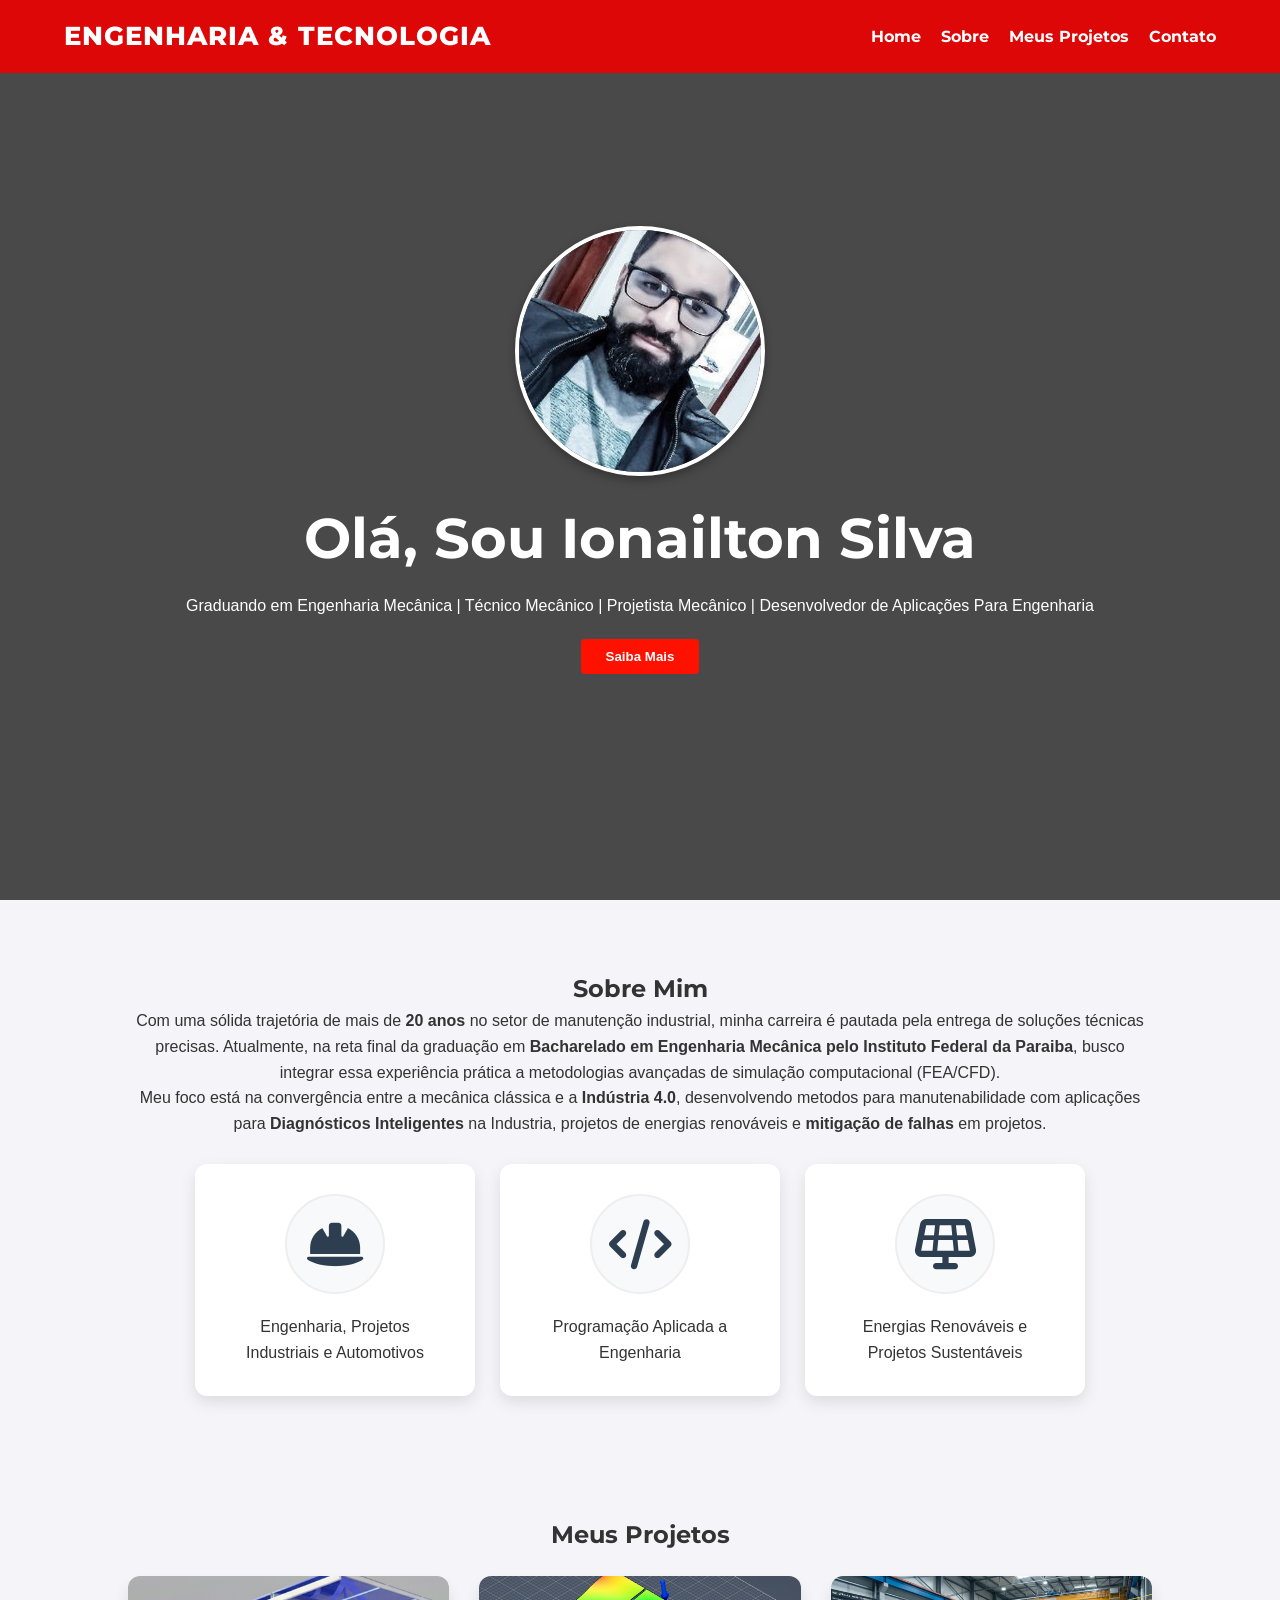
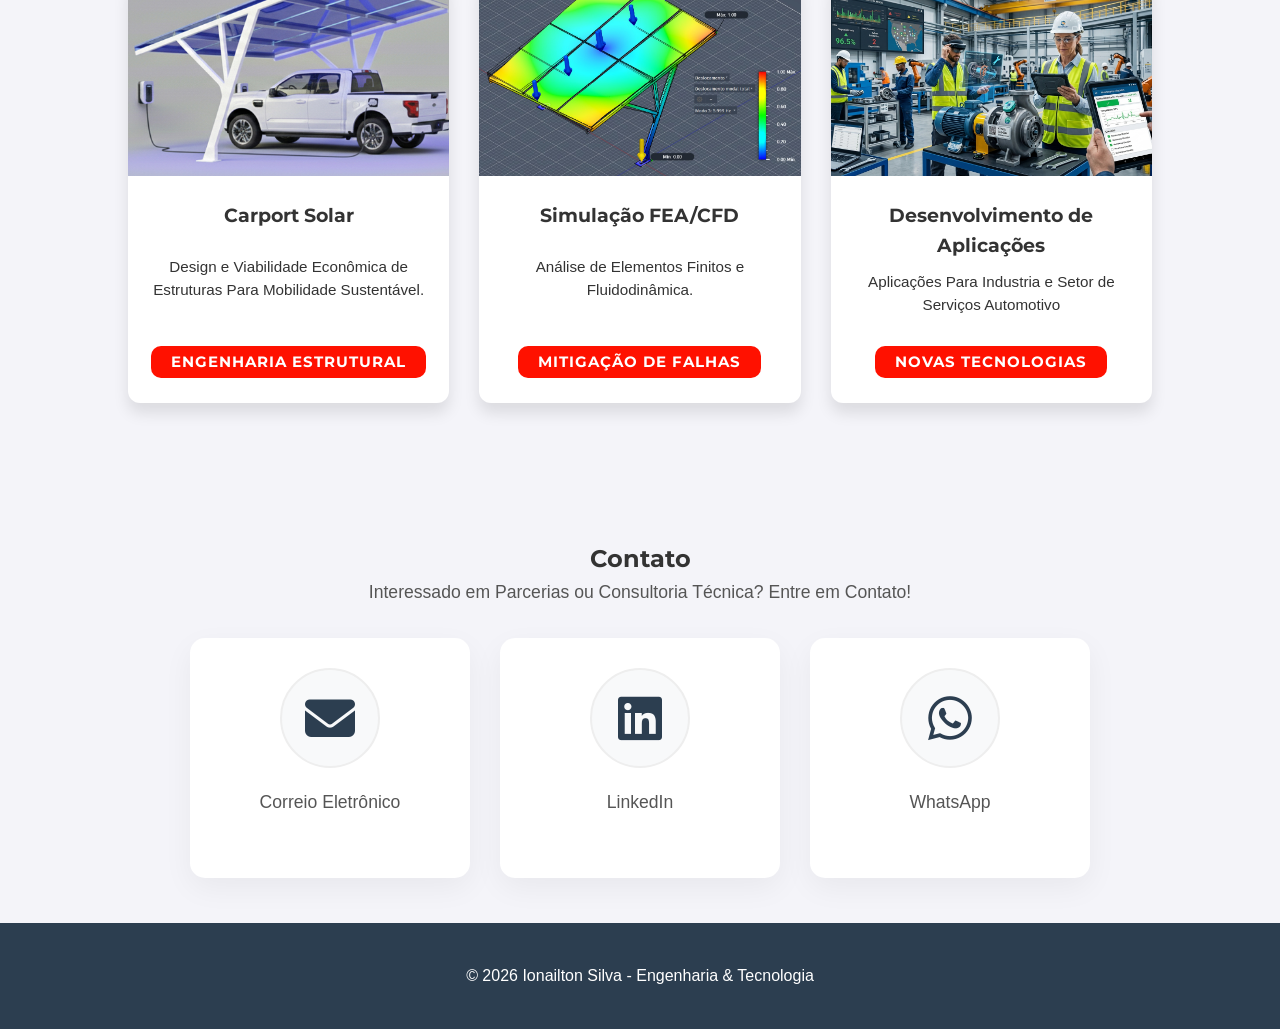
<file: index.html>
<!DOCTYPE html>
<html lang="pt-br">

<head>
    <!-- Configuração de charset para suportar acentos -->
    <meta charset="UTF-8">

    <!-- Responsividade: essencial para mobile -->
    <meta name="viewport" content="width=device-width, initial-scale=1.0">

    <!-- Título da página (REMOVIDO ~ inválido) -->
    <title>Portfólio Profissional | Ionailton Silva</title>

    <!-- Otimização de carregamento de fontes -->
    <link rel="preconnect" href="https://fonts.googleapis.com">
    <link rel="preconnect" href="https://fonts.gstatic.com" crossorigin>

    <!-- Importação de fontes -->
    <link href="https://fonts.googleapis.com/css2?family=Montserrat:wght@700&family=Roboto:wght@400;500&display=swap"
        rel="stylesheet">

    <!-- Seu CSS principal -->
    <link rel="stylesheet" href="css/style.css">

    <!-- Ícones (Font Awesome) -->
    <link rel="stylesheet" href="https://cdnjs.cloudflare.com/ajax/libs/font-awesome/6.4.0/css/all.min.css">
</head>

<!-- Google tag (gtag.js) -->
<script async src="https://www.googletagmanager.com/gtag/js?id=G-FJSV3Y4RK9"></script>
<script>
    window.dataLayer = window.dataLayer || [];
    function gtag() { dataLayer.push(arguments); }
    gtag('js', new Date());

    gtag('config', 'G-FJSV3Y4RK9');
</script>

<body>

    <!-- ================= NAVBAR ================= -->
    <nav id="navbar">
        <div class="logo">Engenharia & Tecnologia</div>

        <!-- Menu de navegação -->
        <ul>
            <li><a href="#home">Home</a></li>
            <li><a href="#sobre">Sobre</a></li>
            <li><a href="#projetos">Meus Projetos</a></li>
            <li><a href="#contato">Contato</a></li>
        </ul>
    </nav>

    <!-- ================= HEADER (HERO) ================= -->
    <header id="home">
        <div class="hero-text">

            <!-- Imagem de perfil (IMPORTANTE: manter leve para mobile) -->
            <img src="img/perfil.jpg" alt="Foto de Ionailton Silva" class="foto-perfil">

            <h1>Olá, Sou Ionailton Silva</h1>

            <!-- Descrição profissional -->
            <p>
                Graduando em Engenharia Mecânica | Técnico Mecânico | Projetista Mecânico | Desenvolvedor de Aplicações
                Para Engenharia
            </p>

            <!-- Botão com navegação interna -->
            <button onclick="window.location.href='#sobre'">
                Saiba Mais
            </button>
        </div>
    </header>

    <!-- ================= SOBRE ================= -->
    <section id="sobre">
        <h2>Sobre Mim</h2>

        <!-- Texto institucional -->
        <p>
            Com uma sólida trajetória de mais de <strong>20 anos</strong> no setor de manutenção industrial, minha
            carreira é pautada pela entrega de soluções técnicas precisas. Atualmente, na reta final da graduação em
            <strong>Bacharelado em Engenharia Mecânica pelo Instituto Federal da Paraiba</strong>,
            busco integrar essa experiência prática a metodologias avançadas de simulação computacional (FEA/CFD).
        </p>

        <p>
            Meu foco está na convergência entre a mecânica clássica e a <strong>Indústria 4.0</strong>, desenvolvendo
            metodos para manutenabilidade com aplicações para <strong>Diagnósticos Inteligentes</strong> na Industria,
            projetos de energias renováveis e
            <strong>mitigação de falhas</strong> em projetos.
        </p>

        <!-- Cards de habilidades -->
        <div class="skills">

            <div class="skill-card">
                <div class="icon-box">
                    <i class="fa-solid fa-helmet-safety icone-grande"></i>
                </div>
                <p>Engenharia, Projetos Industriais e Automotivos</p>
            </div>

            <div class="skill-card">
                <div class="icon-box">
                    <i class="fa-solid fa-code icone-grande"></i>
                </div>
                <p>Programação Aplicada a Engenharia</p>
            </div>

            <div class="skill-card">
                <div class="icon-box">
                    <i class="fa-solid fa-solar-panel icone-grande"></i>
                </div>
                <p>Energias Renováveis e Projetos Sustentáveis</p>
            </div>

        </div>
    </section>

    <!-- ================= PROJETOS ================= -->
    <section id="projetos">
        <h2>Meus Projetos</h2>

        <!-- Grid de projetos -->
        <div class="projeto-grid">

            <div class="projeto-card">
                <div class="projeto-capa">
                    <img src="img/Projetos-Foto-Voltaicos.jpg" alt="Projeto de carport solar">
                </div>
                <div class="projeto-info">
                    <h3>Carport Solar</h3>
                    <p>Design e Viabilidade Econômica de Estruturas Para Mobilidade Sustentável.</p>
                    <span class="tag">Engenharia Estrutural</span>
                </div>
            </div>

            <div class="projeto-card">
                <div class="projeto-capa">
                    <img src="img/analise-estrutural.jpg" alt="Simulação estrutural FEA">
                </div>
                <div class="projeto-info">
                    <h3>Simulação FEA/CFD</h3>
                    <p>Análise de Elementos Finitos e Fluidodinâmica.</p>
                    <span class="tag">Mitigação de Falhas</span>
                </div>
            </div>

            <div class="projeto-card">
                <div class="projeto-capa">
                    <img src="img/aplicacoes.png" alt="Aplicação de diagnóstico industrial">
                </div>
                <div class="projeto-info">
                    <h3>Desenvolvimento de Aplicações</h3>
                    <p>Aplicações Para Industria e Setor de Serviços Automotivo</p>
                    <span class="tag">Novas Tecnologias</span>
                </div>
            </div>

        </div>
    </section>

    <!-- ================= CONTATO ================= -->
    <section id="contato">
        <h2>Contato</h2>
        <p>Interessado em Parcerias ou Consultoria Técnica? Entre em Contato!</p>

        <div class="contato-container">

            <!-- CORREÇÃO: fechamento da tag <a> -->
            <div class="contato-card">
                <a href="mailto:ionailtonsilva@gmail.com?subject=Contato%20via%20Portfólio&body=Olá%20Ionailton,">
                    <div class="icon-box">
                        <i class="fa-solid fa-envelope icone-grande"></i>
                    </div>
                    <p>Correio Eletrônico</p>
                </a>
            </div>

            <div class="contato-card">
                <a href="https://www.linkedin.com/in/ionailton-silva/" target="_blank">
                    <div class="icon-box">
                        <i class="fa-brands fa-linkedin icone-grande"></i>
                    </div>
                    <p>LinkedIn</p>
                </a>
            </div>

            <div class="contato-card">
                <a href="https://wa.me/5583988035469" target="_blank">
                    <div class="icon-box">
                        <i class="fa-brands fa-whatsapp icone-grande"></i>
                    </div>
                    <p>WhatsApp</p>
                </a>
            </div>

        </div>
    </section>

    <!-- ================= RODAPÉ ================= -->
    <footer>
        <p>&copy; 2026 Ionailton Silva - Engenharia & Tecnologia</p>
    </footer>

    <!-- Script JS -->
    <script src="Javascript/javascript.js"></script>

</body>

</html>
</file>
<file: css/style.css>
/* ===================================================== */
/* 🔹 RESET E CONFIGURAÇÕES GERAIS */
/* ===================================================== */

/* Remove estilos padrão do navegador e padroniza box model */
/* ===================================================== */
/* GUIA RAPIDO DE EDICAO */
/* ===================================================== */
/* Altere os valores abaixo para controlar os espacamentos principais do site. */
/* Ordem do padding: topo | laterais | base. */
:root {
    --section-padding-desktop: 70px 10% 45px; /* Espaco geral entre secoes no desktop */
    --section-padding-mobile: 52px 5% 32px; /* Espaco geral entre secoes no celular/tablet */
    --sobre-padding-mobile: 58px 10% 42px; /* Espaco especifico da secao "Sobre Mim" no mobile */
    --projetos-padding-top-desktop: 75px; /* Espaco acima da secao "Meus Projetos" no desktop */
    --projetos-padding-top-mobile: 58px; /* Espaco acima da secao "Meus Projetos" no mobile */
    --projetos-padding-bottom-mobile: 42px; /* Espaco abaixo da secao "Meus Projetos" no mobile */
    --skills-margin-top: 28px; /* Distancia entre o texto e os cards de habilidades */
    --projeto-grid-padding: 22px 0; /* Respiro interno acima/abaixo do grid de projetos */
    --contato-text-margin-bottom: 32px; /* Distancia entre a frase de contato e os cards */
}

* {
    margin: 0; /* Remove margens padrao dos elementos */
    padding: 0; /* Remove preenchimentos padrao dos elementos */
    box-sizing: border-box; /* Faz width/height considerarem borda e padding */

    /* Fonte fallback (caso Google Fonts falhe) */
    font-family: Segoe UI, 'Tahoma', Geneva, Verdana, sans-serif; /* Fonte reserva do site */
}

/* Corpo da página */
body {
    background-color: #f4f4f9; /* Cor de fundo geral da pagina */
    /* fundo claro neutro */
    color: #333; /* Cor principal dos textos */
    /* contraste confortável */
    line-height: 1.6; /* Altura entre linhas dos textos */

    /* Melhora renderização em mobile */
    -webkit-font-smoothing: antialiased; /* Suaviza a fonte em navegadores WebKit */

    /* 🔧 MELHORIA: evita conteúdo escondido atrás da navbar fixa */
    /*padding-top: 80px;*/
}


/* ===================================================== */
/* 🔹 NAVBAR */
/* ===================================================== */

#navbar {
    display: flex; /* Organiza logo e menu lado a lado */
    justify-content: space-between; /* Coloca logo na esquerda e menu na direita */
    align-items: center; /* Centraliza os itens verticalmente */

    padding: 1rem 5%; /* Espaco interno da navbar: altura e laterais */
    background: #de0707; /* Altere aqui a cor vermelha da barra */
    /* cor principal */

    color: white; /* Cor do texto da navbar */

    position: fixed; /* Mantem a navbar fixa no topo ao rolar a pagina */
    width: 100%; /* Faz a navbar ocupar toda a largura da tela */
    top: 0; /* Gruda a navbar no topo */

    z-index: 1000; /* Garante que a navbar fique acima do conteudo */
}

/* Logo */
#navbar .logo {
    font-size: 1.6rem; /* Tamanho do texto da logo */
    font-weight: 800; /* Peso/negrito da logo */
    text-transform: uppercase; /* Deixa a logo em letras maiusculas */
    letter-spacing: 1px; /* Espaco entre letras da logo */
    text-align: center; /* Centraliza o texto da logo */

}

/* Lista de navegação */
#navbar ul {
    display: flex; /* Deixa os links do menu em linha */
    list-style: none; /* Remove as bolinhas da lista */
}

/* Links */
#navbar ul li a {
    color: white; /* Cor dos links do menu */
    text-decoration: none; /* Remove sublinhado dos links */
    margin-left: 20px; /* Distancia entre os links */
    font-weight: bold; /* Deixa os links em negrito */
    transition: 0.3s; /* Suaviza mudanca de cor no hover */
}

/* Hover */
#navbar ul li a:hover {
    color: #ff1100; /* Cor do link quando passa o mouse */
}


/* ===================================================== */
/* 🔹 NAVBAR MOBILE (MENU COLAPSÁVEL) */
/* ===================================================== */

@media (max-width: 768px) {

    #navbar {
        flex-direction: row; /* Mantem logo e botao/menu na mesma linha no mobile */
        justify-content: space-between; /* Separa logo e menu no mobile */
    }

    /* Menu escondido */
    #navbar ul {
        position: absolute; /* Permite abrir o menu abaixo da navbar */
        top: 70px; /* Distancia do menu em relacao ao topo */
        left: 0; /* Alinha o menu ao lado esquerdo da tela */
        width: 100%; /* Menu mobile ocupa toda a largura */

        background: #de0707; /* Cor de fundo do menu aberto no mobile */

        flex-direction: column; /* Links ficam um abaixo do outro */
        align-items: center; /* Centraliza links no mobile */

        max-height: 0; /* Menu fechado */
        overflow: hidden; /* Esconde links quando o menu esta fechado */

        transition: 0.3s; /* Suaviza abrir/fechar menu */
    }

    /* Menu aberto via JS */
    #navbar ul.active {
        max-height: 300px; /* Altura maxima do menu aberto */
        padding: 20px 0; /* Espaco interno vertical do menu aberto */
    }

    #navbar ul li {
        margin: 10px 0; /* Distancia vertical entre links no mobile */
    }
}


/* ===================================================== */
/* 🔹 HERO SECTION */
/* ===================================================== */

header {
    height: 100vh; /* Altura do hero: 100% da tela inicial */
    width: 100%; /* Hero ocupa toda a largura */

    /* Overlay + imagem */
    background: /* Imagem de fundo do hero com camada escura por cima */
        linear-gradient(rgba(0, 0, 0, 0.7), rgba(0, 0, 0, 0.7)),
        url('https://images.unsplash.com/photo-1517976487492-5750f3195933?q=80&w=2070&auto=format&fit=crop') no-repeat center center/cover;

    display: flex; /* Permite centralizar o conteudo do hero */
    align-items: center; /* Centraliza verticalmente */
    justify-content: center; /* Centraliza horizontalmente */
    text-align: center; /* Centraliza os textos */

    color: white; /* Cor dos textos no hero */

    /* Parallax (DESATIVADO no mobile depois) */
    background-attachment: fixed; /* Efeito parallax no desktop */
}

/* Título */
.hero-text h1 {
    font-size: 3.5rem; /* Tamanho do titulo principal */
    margin-bottom: 10px; /* Espaco abaixo do titulo */
}

/* Foto */
.hero-text .foto-perfil {
    width: 250px; /* Largura da foto no desktop */
    height: 250px; /* Altura da foto no desktop */

    border-radius: 50%; /* Deixa a foto redonda */
    object-fit: cover; /* Corta a imagem sem distorcer */

    margin: 0 auto 10px; /* Centraliza a foto e cria espaco abaixo */

    border: 4px solid #ffffff; /* Borda branca da foto */

    box-shadow: 0 4px 10px rgba(0, 0, 0, 0.3); /* Sombra da foto */
}

/* Botão */
.hero-text button {
    margin-top: 20px; /* Distancia entre o texto e o botao */
    padding: 10px 25px; /* Tamanho interno do botao */

    background-color: #ff1100; /* Cor do botao */
    border: none; /* Remove borda padrao */

    color: white; /* Cor do texto do botao */
    font-weight: bold; /* Texto do botao em negrito */

    border-radius: 4px; /* Arredondamento do botao */
    cursor: pointer; /* Mostra cursor de clique */

    transition: all 0.3s ease; /* Suaviza hover do botao */
}

.hero-text button:hover {
    background-color: #5b5959; /* Cor do botao ao passar o mouse */
    transform: translateY(-3px); /* Move levemente para cima no hover */
}


/* ===================================================== */
/* 🔹 SEÇÕES GERAIS */
/* ===================================================== */

section {
    padding: var(--section-padding-desktop); /* Ajuste em :root para mudar o espaco das secoes no desktop */
    text-align: center; /* Centraliza titulos e textos das secoes */
}


/* ===================================================== */
/* 🔹 SKILLS */
/* ===================================================== */

.skills {
    display: flex; /* Coloca os cards de habilidades lado a lado */
    justify-content: center; /* Centraliza os cards */
    gap: 25px; /* Distancia entre cards de habilidades */

    margin-top: var(--skills-margin-top); /* Distancia entre texto/titulo e cards de habilidades */
    flex-wrap: wrap; /* Permite quebrar cards para outra linha quando faltar espaco */
}

.skill-card {
    background: white; /* Fundo dos cards de habilidades */
    padding: 30px; /* Espaco interno dos cards */

    border-radius: 12px; /* Arredondamento dos cards */
    box-shadow: 0 6px 15px rgba(0, 0, 0, 0.1); /* Sombra dos cards */

    width: 280px; /* Largura fixa dos cards no desktop */
    transition: 0.3s; /* Suaviza animacao no hover */
}

.skill-card:hover {
    transform: translateY(-5px); /* Move o card para cima no hover */
}

/* Ícones */
.icon-box {
    width: 100px; /* Largura do circulo do icone */
    height: 100px; /* Altura do circulo do icone */

    background-color: #f8f9fa; /* Fundo do circulo do icone */
    border-radius: 50%; /* Deixa o fundo do icone redondo */

    display: flex; /* Centraliza o icone dentro do circulo */
    align-items: center; /* Centraliza verticalmente o icone */
    justify-content: center; /* Centraliza horizontalmente o icone */

    margin: 0 auto 20px; /* Centraliza o circulo e cria espaco abaixo */

    border: 2px solid #eee; /* Borda suave do circulo */
}

.icone-grande {
    font-size: 50px !important; /* Tamanho dos icones */
    color: #2c3e50; /* Cor padrao dos icones */
}


/* ===================================================== */
/* 🔹 PROJETOS */
/* ===================================================== */

.projeto-grid {
    display: grid; /* Cria a grade de cards de projetos */
    padding: var(--projeto-grid-padding); /* Respiro interno do grid de projetos */
    /* Grelha flexível base */
    grid-template-columns: repeat(auto-fit, minmax(300px, 1fr)); /* Colunas responsivas: minimo 300px por card */
    gap: 30px; /* Distancia entre os cards de projeto */
    width: 100%; /* Ocupa toda a largura disponivel da secao */
}

/* 🔧 CORREÇÃO: Força 3 colunas exatas apenas em ecrãs grandes (Desktop) */
@media (min-width: 1024px) {
    .projeto-grid {
        grid-template-columns: repeat(3, 1fr); /* Mantem 3 colunas em telas grandes */
    }
}

.projeto-card {
    background: #fff; /* Fundo dos cards de projeto */
    border-radius: 12px; /* Arredondamento dos cards */
    overflow: hidden; /* Impede imagem de sair do card arredondado */
    box-shadow: 0 10px 15px rgba(0, 0, 0, 0.1); /* Sombra dos cards */
    transition: transform 0.3s ease; /* Suaviza animacao no hover */

    /* REMOVA qualquer height fixo se existir e use min-height */
    min-height: 365px; /* Altura minima dos cards de projeto */
    /* Isso garante que o card tenha uma altura mínima robusta */
    display: flex; /* Organiza imagem e texto dentro do card */
    flex-direction: column; /* Coloca capa acima das informacoes */
}

.projeto-card:hover {
    transform: translateY(-8px); /* Move o card para cima no hover */
}

.projeto-capa {
    height: 200px; /* Altura da imagem/capa do projeto */
    overflow: hidden; /* Corta excesso da imagem */
}

.projeto-capa img {
    width: 100%; /* Imagem ocupa toda a largura do card */
    height: 100%; /* Imagem ocupa toda a altura da capa */
    object-fit: cover; /* Corta imagem sem distorcer */
}

#projetos {
    padding-top: var(--projetos-padding-top-desktop); /* Espaco acima da secao de projetos no desktop */
    /* Mantém respiro entre as seções sem alongar demais a página */
}

.projeto-info h3 {
    margin-bottom: 10px; /* Espaco abaixo do titulo do projeto */
    /* espaço abaixo do título */
}

.projeto-info {
    padding: 25px 17px; /* Espaco interno da area de texto do projeto */
    text-align: center; /* Centraliza texto do projeto */
    flex-grow: 1; /* Faz o texto ocupar o espaco restante do card */
    display: flex; /* Permite alinhar titulo, texto e tag */
    flex-direction: column; /* Empilha titulo, texto e tag */
    justify-content: space-between; /* Distribui o conteudo verticalmente */
    align-items: center; /* Centraliza a tag e os textos */
    /* 🔧 CORREÇÃO: Impede o botão vermelho de esticar */
}

.projeto-info p {
    margin-bottom: 20px; /* Espaco abaixo da descricao do projeto */
    font-size: 0.95rem; /* Tamanho da descricao */
    line-height: 1.5; /* Altura entre linhas da descricao */
}

.tag {
    /* Correção da etiqueta (tag) para evitar cortes no texto */
    display: inline-block; /* Permite definir padding na tag */
    background: #ff1100; /* Cor de fundo da tag */
    color: white; /* Cor do texto da tag */
    padding: 8px 20px; /* Espaco interno da tag */
    /* Aumentamos o espaço interno (respiro) */
    border-radius: 10px; /* Arredondamento da tag */
    /* Visual mais quadrado e robusto, evita cortar as letras nas pontas */
    font-family: 'Montserrat', sans-serif; /* Fonte da tag */
    font-size: 0.95rem; /* Tamanho do texto da tag */
    font-weight: 700; /* Negrito da tag */
    margin-top: 10px; /* Espaco acima da tag */
    text-transform: uppercase; /* Texto da tag em maiusculas */
    letter-spacing: 1px; /* Espaco entre letras da tag */
    line-height: 1; /* Centraliza melhor o texto verticalmente */
    /* Garante que o texto fique centralizado verticalmente */
    border: none; /* Remove borda da tag */

}


/* ===================================================== */
/* 🔹 CONTATO */
/* ===================================================== */
#contato p {
    margin-bottom: var(--contato-text-margin-bottom); /* Distancia entre a frase de contato e os cards */
    /* Afasta a frase "Interessado em Parcerias..." dos cards */
    font-size: 1.1rem; /* Tamanho da frase de contato */
    color: #555; /* Cor da frase de contato */
}

.contato-container {
    display: flex; /* Organiza os cards de contato lado a lado */
    justify-content: center; /* Centraliza os cards de contato */
    gap: 30px; /* Distancia entre os cards de contato */
    flex-wrap: wrap; /* Permite quebrar cards no mobile */
}

.contato-card {
    background: #ffffff; /* Fundo dos cards de contato */
    width: 280px; /* Largura dos cards de contato no desktop */

    padding: 30px 20px; /* Espaco interno dos cards de contato */
    border-radius: 15px; /* Arredondamento dos cards de contato */

    box-shadow: 0 10px 30px rgba(0, 0, 0, 0.05); /* Sombra dos cards de contato */

    text-align: center; /* Centraliza conteudo do card */
    transition: 0.3s; /* Suaviza animacao no hover */
}

.contato-card:hover {
    transform: translateY(-5px); /* Move o card de contato para cima no hover */
}

/* Links */
.contato-card a {
    text-decoration: none; /* Remove sublinhado do link */
    color: inherit; /* Usa a cor do card em vez da cor padrao do link */

    display: flex; /* Organiza icone e texto */
    flex-direction: column; /* Coloca icone acima do texto */
    align-items: center; /* Centraliza icone e texto */
}

/* Hover cores */
.contato-card:hover .fa-linkedin {
    color: #0077b5; /* Cor do icone LinkedIn no hover */
}

.contato-card:hover .fa-whatsapp {
    color: #25d366; /* Cor do icone WhatsApp no hover */
}

.contato-card:hover .fa-envelope {
    color: #ff1100; /* Cor do icone de email no hover */
}


/* ===================================================== */
/* 🔹 TIPOGRAFIA */
/* ===================================================== */

body {
    font-family: 'Roboto', sans-serif; /* Fonte principal dos textos comuns */
}

h1,
h2,
h3,
.logo,
#navbar ul li a {
    font-family: 'Montserrat', sans-serif; /* Fonte dos titulos e menu */
    font-weight: 700; /* Peso dos titulos e menu */
}


/* ===================================================== */
/* 🔹 FOOTER */
/* ===================================================== */

footer {
    background: #2c3e50; /* Cor de fundo do rodape */
    color: white; /* Cor do texto do rodape */
    padding: 40px; /* Espaco interno do rodape */
    text-align: center; /* Centraliza texto do rodape */
}


/* ===================================================== */
/* 📱 MOBILE OTIMIZADO */
/* ===================================================== */

@media (max-width: 768px) {


    /* Hero */
    .hero-text h1 {
        font-size: 2rem; /* Tamanho do titulo principal no mobile */
    }

    .hero-text p {
        font-size: 0.9rem; /* Tamanho do texto do hero no mobile */
        padding: 0 10px; /* Respiro lateral do texto do hero no mobile */
    }

    .hero-text .foto-perfil {
        width: 150px; /* Largura da foto no mobile */
        height: 150px; /* Altura da foto no mobile */
    }

    /* Corrige parallax */
    header {
        background-attachment: scroll; /* Desativa parallax para evitar problemas no mobile */
    }

    /* Espaçamento */
    section {
        padding: var(--section-padding-mobile); /* Ajuste em :root para mudar espaco geral no mobile */
        overflow: visible; /* Permite que conteudos internos aparecam sem cortes */

    }

    /* Ajuste para a seção Sobre Mim */
    #sobre {
        padding: var(--sobre-padding-mobile); /* Ajuste em :root para mudar espaco da secao Sobre no mobile */
        /* Mantém boa leitura no mobile sem excesso de espaço */
        text-align: center; /* Centraliza textos da secao Sobre */
        max-width: 600px; /* Limita largura do texto no mobile */
        /* Limita a largura para o texto não ficar esticado demais */
        margin: 0 auto; /* Centraliza a secao Sobre */
        /* Centraliza a seção inteira na tela */
    }

    /* Espaçamento específico para os parágrafos do Sobre Mim */
    #sobre p {
        margin-top: 18px; /* Distancia entre titulo e paragrafo no Sobre */
        /* Distância entre o título "Sobre Mim" e o texto */
        margin-bottom: 14px; /* Distancia entre paragrafos do Sobre */
        /* Distância entre os parágrafos */
        line-height: 1.8; /* Altura entre linhas do texto Sobre */
        /* Melhora a legibilidade do texto técnico */
        /*text-align: justify;*/
        /* Alinhamento justificado para parecer um documento de engenharia */
        font-size: 1rem; /* Tamanho do texto Sobre no mobile */
    }

    #projetos {
        padding-top: var(--projetos-padding-top-mobile); /* Espaco acima dos projetos no mobile */
        padding-bottom: var(--projetos-padding-bottom-mobile); /* Espaco abaixo dos projetos no mobile */
    }

    /* Cards fluidos */
    .skill-card,
    .contato-card {
        width: 100%; /* Cards ocupam largura disponivel no mobile */
        max-width: 320px; /* Limite para os cards nao ficarem largos demais */
    }

    /* Botão menor */
    .hero-text button {
        padding: 8px 16px; /* Tamanho interno do botao no mobile */
        font-size: 0.85rem; /* Tamanho do texto do botao no mobile */
        max-width: 200px; /* Limita largura do botao no mobile */
        width: 100%; /* Permite botao ocupar a largura disponivel ate o max-width */
    }
}


/* 📱 TELAS PEQUENAS */
@media (max-width: 480px) {

    .hero-text h1 {
        font-size: 1.6rem; /* Titulo ainda menor em telas muito pequenas */
    }

    .logo {
        font-size: 1.2rem; /* Reduz logo em telas muito pequenas */
    }

    .hero-text button {
        width: 100%; /* Botao ocupa toda a largura permitida em telas pequenas */
    }
}
</file>
